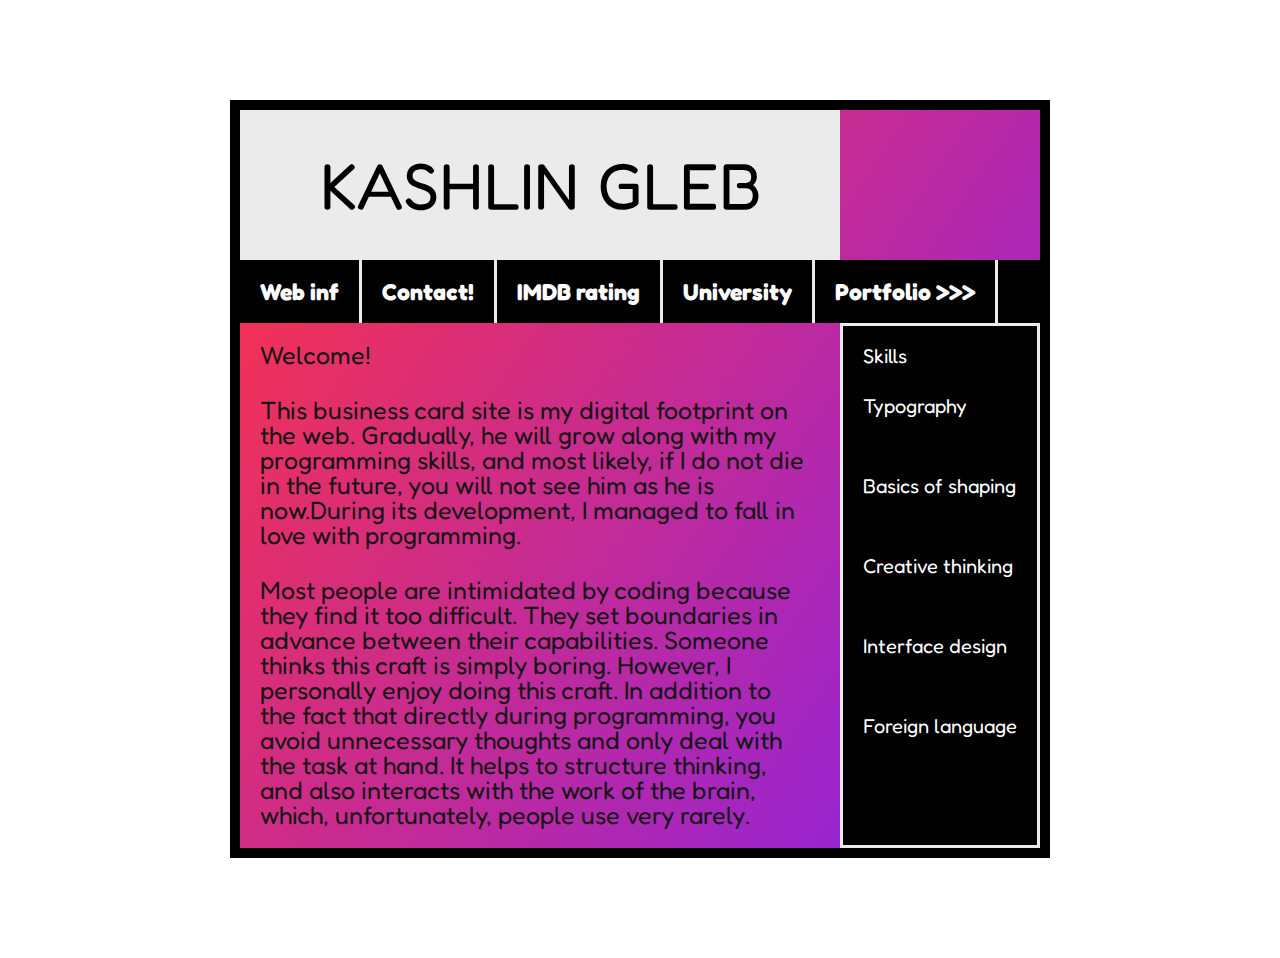
<file: index.html>
<!DOCTYPE html>
<html lang="en">
<head>
    <meta charset="UTF-8">
    <meta name="viewport" content="width=device-width, initial-scale=1.0">
    <title>Kashlin Gleb</title>
    <link rel="stylesheet" href="reset.css">
    <link rel="stylesheet" href="style.css">
</head>
<body>
<div class="container">
<div class="header">
    <div class="name">
        <h1>KASHLIN GLEB</h1>
    </div>
    <div class="photo"></div>
</div>
<div class="nav">
    <ul>
        <li><a href="#" >Web inf</a></li>
        <li><a href="https://vk.com/id243657996" >Contact!</a></li>
        <li><a href="https://www.imdb.com/user/ur125173479/ratings?sort=your_rating,desc&ratingFilter=0&mode=detail&ref_=undefined&lastPosition=0" >IMDB rating</a></li>
        <li><a href="https://obe.ru" >University</a></li>
        <li><a href="портфолио.html" >Portfolio >>></a></li>
        
    </ul>
</div>
<div class="content-wrapper">
    <div class="content">
        <h4>Welcome!</h4>
        <p class="p">This business card site is my digital footprint on the web. Gradually, he will grow along with my programming skills, and most likely, if I do not die in the future, you will not see him as he is now.During its development, I managed to fall in love with programming.</p>
        <p class="p">Most people are intimidated by coding because they find it too difficult. They set boundaries in advance between their capabilities. Someone thinks this craft is simply boring. However, I personally enjoy doing this craft. In addition to the fact that directly during programming, you avoid unnecessary thoughts and only deal with the task at hand. It helps to structure thinking, and also interacts with the work of the brain, which, unfortunately, people use very rarely.</p>
    </div>
    <div class="gallery">
        <p style="z1">Skills</p>
    <ul class="skills">
        <li>Typography</li>
        <li>Basics of shaping</li>
        <li>Creative thinking</li>
        <li>Interface design</li>
        <li>Foreign language</li>
        </ul>
    </div>
</div>
</body>
</html>
</file>
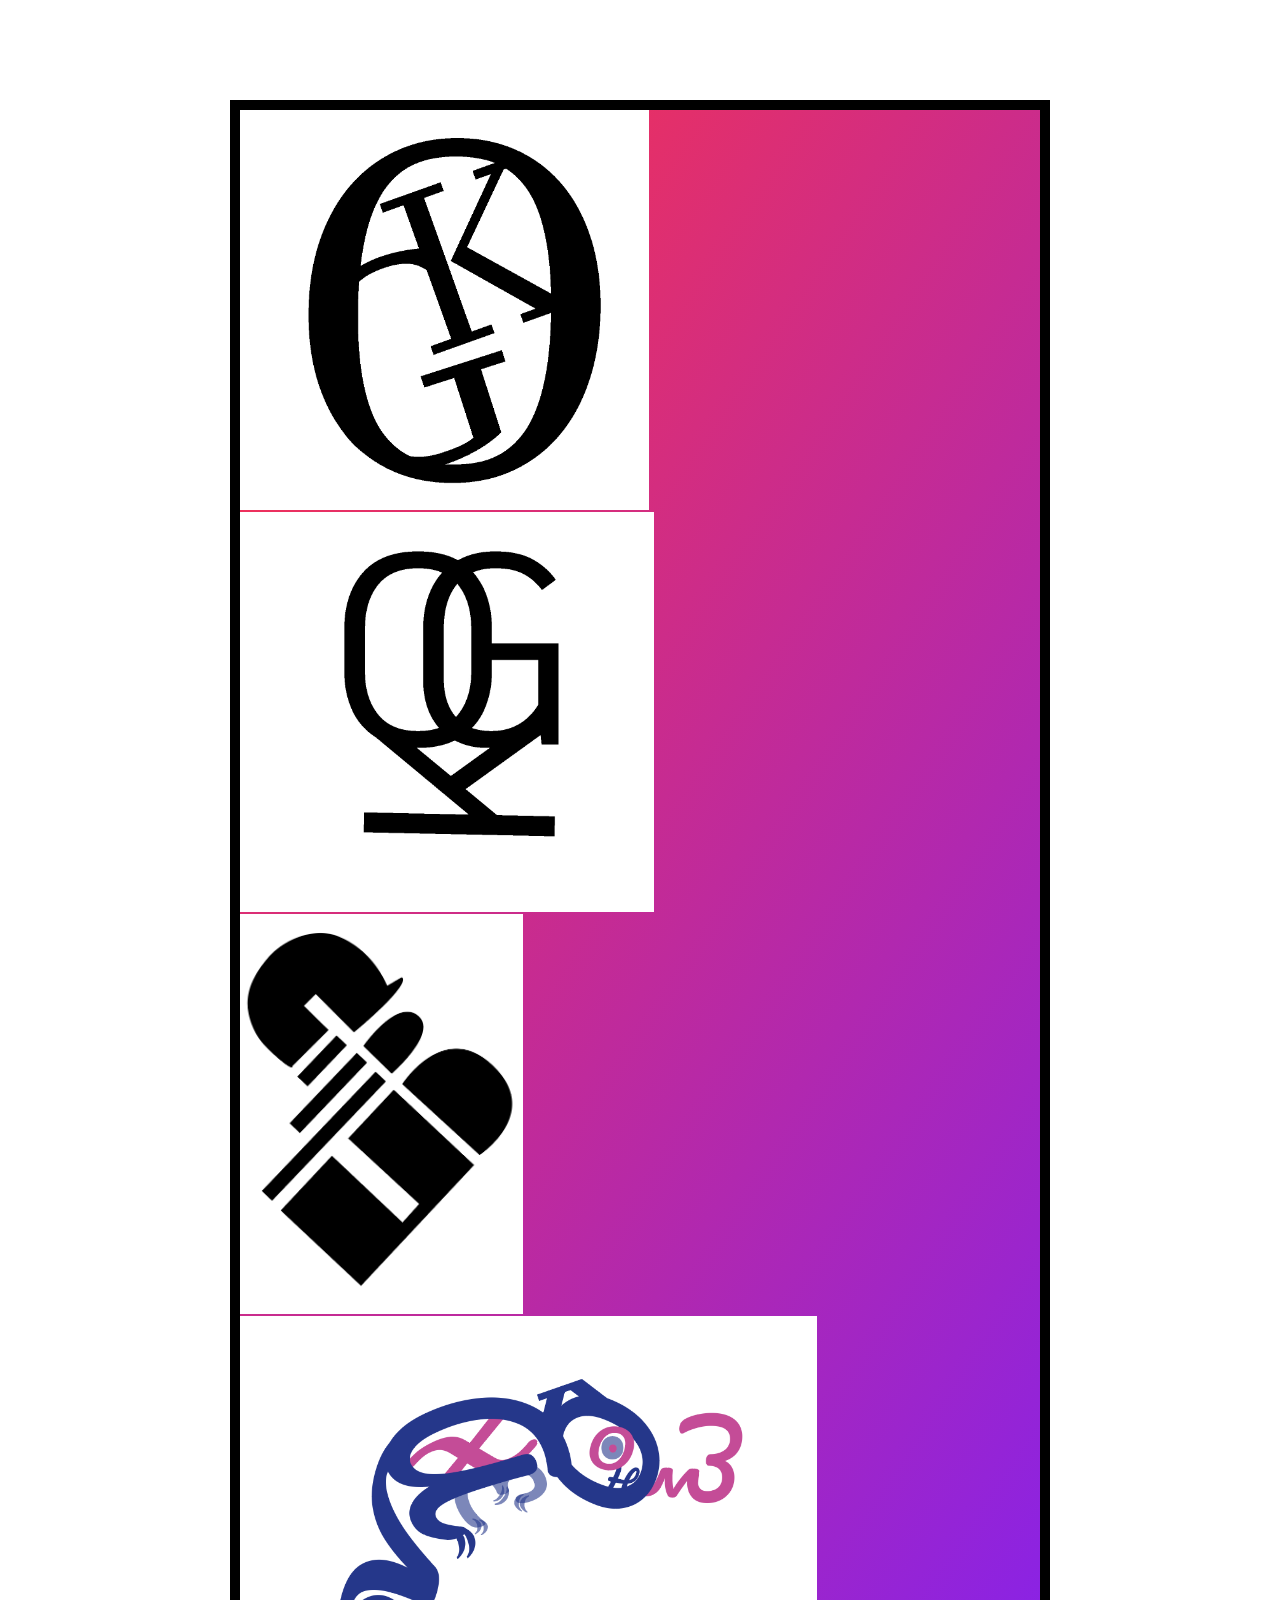
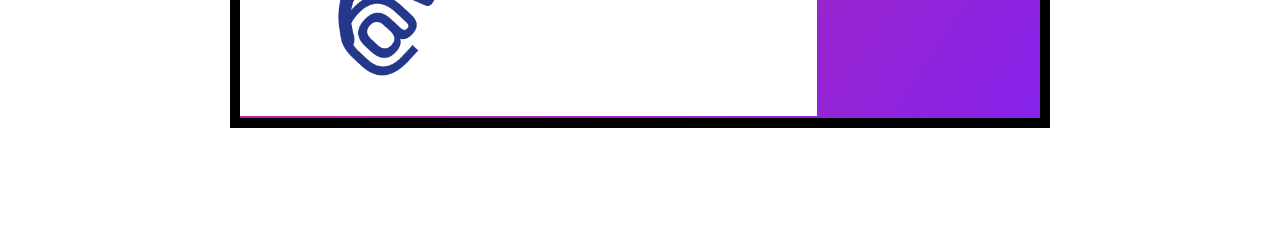
<file: порт типо.html>
<!DOCTYPE html>
<html lang="en">
<head>
    <meta charset="UTF-8">
    <meta name="viewport" content="width=device-width, initial-scale=1.0">
    <title>Kashlin Gleb</title>
    <link rel="stylesheet" href="reset.css">
    <link rel="stylesheet" href="style.css">
    <style>

    </style>
</head>
<body>
    
    <div class="container">
               <div class="tipo"> <img src="img/типо.jpg" wight="400px" height="400px" ></div>
               <div class="tipo2"><img src="img/типо 2.jpg" wight="400px" height="400px"></div>
            
               <div class="tipo3"> <img src="img/Screenshot_86.png" wight="400px" height="400px"></div>
               <div class="tipo4"> <img src="img/Screenshot_899.png"wight="400px" height="400px"></div>
          
        
</body>
</html>
</file>
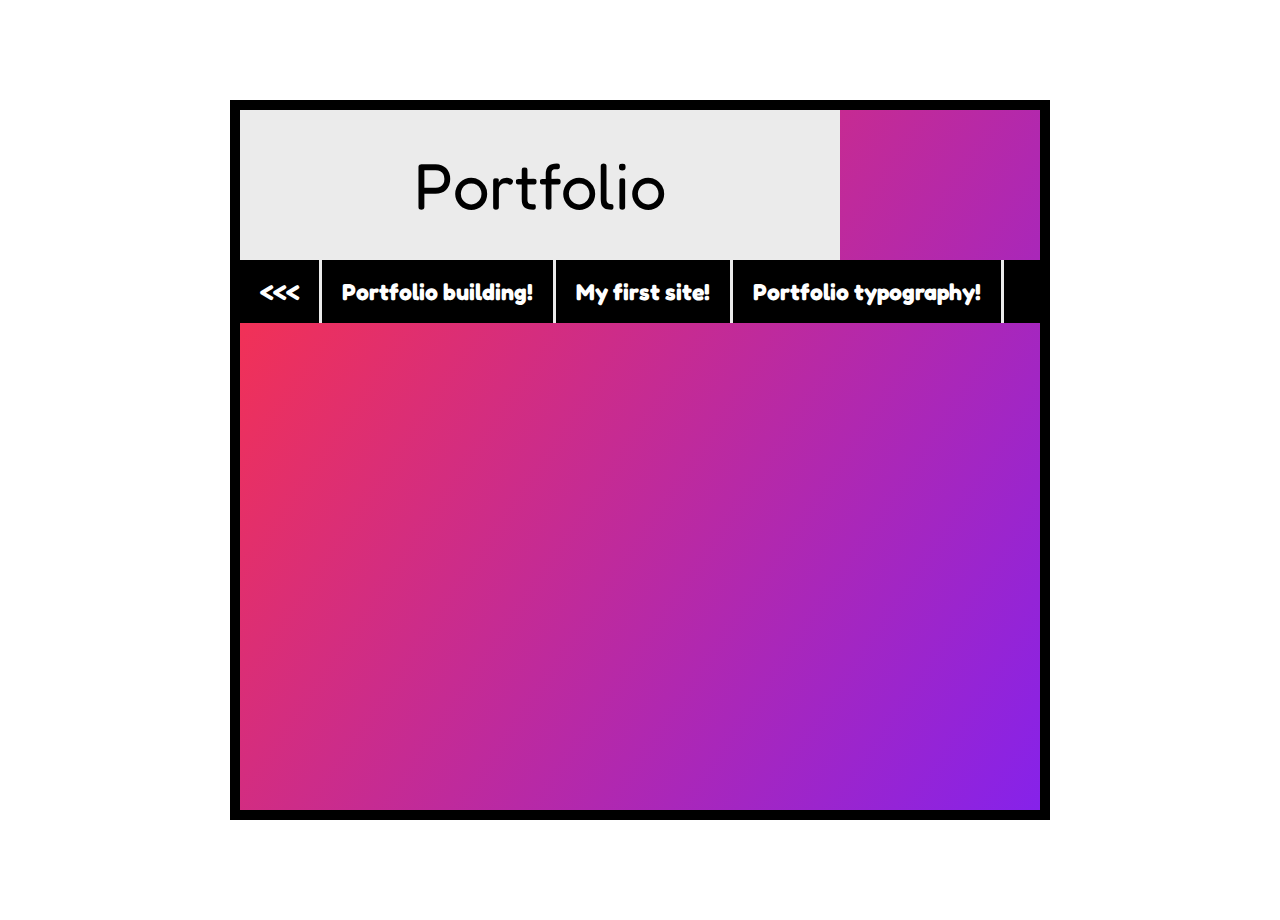
<file: портфолио.html>
<!DOCTYPE html>
<html lang="en">
<head>
    <meta charset="UTF-8">
    <meta name="viewport" content="width=device-width, initial-scale=1.0">
    <title>Kashlin Gleb</title>
    <link rel="stylesheet" href="reset.css">
    <link rel="stylesheet" href="style.css">
</head>
<body>
<div class="container">
<div class="header">
    <div class="name">
        <h1>Portfolio</h1>
    </div>
    <div class="photo2"></div>
</div>
<div class="nav">
    <ul>
        <li><a href="file:///C:/Users/welde/Desktop/images/index.html" ><<<</a></li>
        <li><a href="file:///C:/Users/welde/Desktop/images/порт%20типо.html" >Portfolio building!</a></li>
        <li><a href="file:///C:/Users/welde/Downloads/K%20GLEB%20HTML%20(4).html" >My first site!</a></li>
        <li><a href="file:///C:/Users/welde/Desktop/images/портфолиоо%20формообр.html" >Portfolio typography!</a></li>
     
    </ul>
</div>
</body>
</html>
</file>
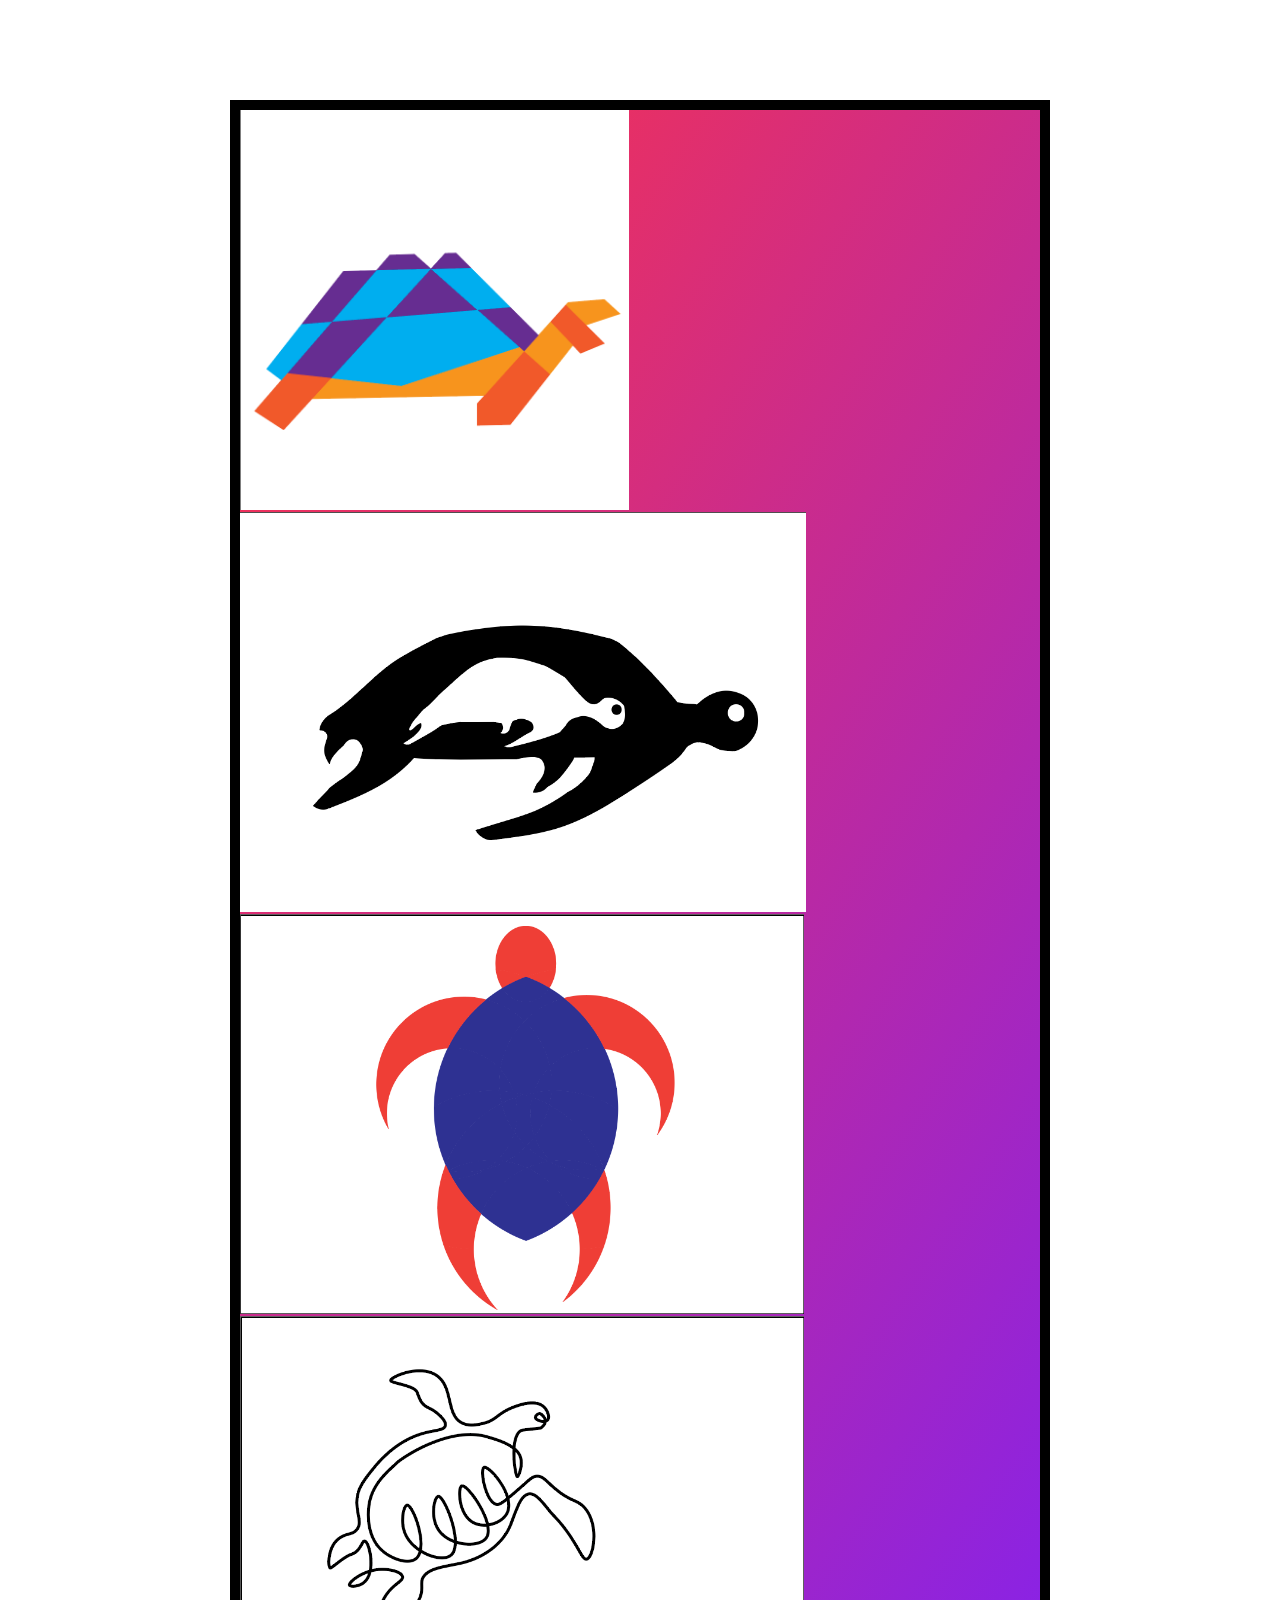
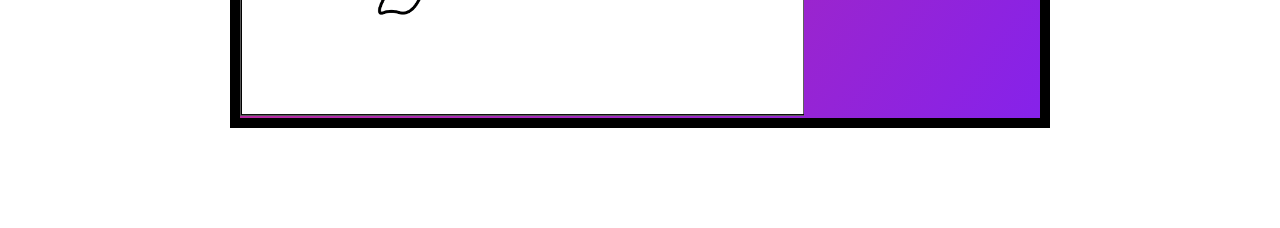
<file: портфолиоо формообр.html>
<!DOCTYPE html>
<html lang="en">
<head>
    <meta charset="UTF-8">
    <meta name="viewport" content="width=device-width, initial-scale=1.0">
    <title>Kashlin Gleb</title>
    <link rel="stylesheet" href="reset.css">
    <link rel="stylesheet" href="style.css">
   
</head>
<body>
    <div class="container">
        <div class="tipo"> <img src="img/Screenshot_84.png" wight="400px" height="400px" ></div>
        <div class="tipo2"><img src="img/Screenshot_85.png" wight="400px" height="400px"></div>
     
        <div class="tipo3"> <img src="img/Screenshot_82.png" wight="400px" height="400px"></div>
        <div class="tipo4"> <img src="img/Screenshot_83.png"wight="400px" height="400px"></div>
</body>
</html>
</file>
<file: style.css>
@import url('https://fonts.googleapis.com/css2?family=Fredoka+One&display=swap');

body {
    font-family: 'Fredoka One', cursive;
    background:url(https://look.com.ua/pic/201209/1920x1080/look.com.ua-12214.jpg);
    padding:100px 0;
}


.container{
    width:800px;
    min-height:700px;
    border:10px solid rgb(0, 0, 0);
    margin:0 auto;
    background-image:linear-gradient(124deg,#f34,rgb(134,34,234));
}
.header{
    display: flex;
    height:150px;
    
   
}
.name{
    display: flex;
    height:100%;
    width:75%;
    justify-content: center;
    align-items: center;
    font-size:65px;
    background:rgb(235, 235, 235);
    

}
.photo{
    display: flex;
    height:100%;
    width:25%;
    background:url(https://prodota.ru/forum/uploads/profile/photo-57724.gif)no-repeat center center /cover;
}

.p{
    margin-top:30px;
}
.title{
    position: relative;
    z-index:1;
}
.nav ul{
    display:flex;
    background-color:rgb(0, 0, 0);
}
.nav li{
    
}
.nav li a:hover{
    background:rgb(255, 105, 163);
   
    
}
.nav li a{
    padding:20px;
    display:flex;
    text-decoration:none;
    color:white;
    font-weight: bold;
    font-size:23px;
    border-right: 3px solid rgb(235, 235, 235);
    transition: background 0.5s ease;
}
.content-wrapper{
    display:flex;
}
.content{
    width:75%;
    padding: 20px;
    font-size:25px;
    color:rgb(22, 22, 22);
}
.gallery{
    width: 21%;
    padding: 20px;
    color:white;
    font-size:20px;
    background:black;
    border: 3px solid rgb(235, 235, 235);
    margin-left: 10px;

}
.skills li{
    padding:30px 0;
    transition: transform 0.5s ease;
    cursor: pointer;


}
.skills li:hover{
    transform: translateX(10px);

}
.photo2{
    display: flex;
    height:100%;
    width:25%;
    background:url(https://media3.giphy.com/media/d7g2Wmve71MdUaKrqn/200w.gif);
   
}
</file>
